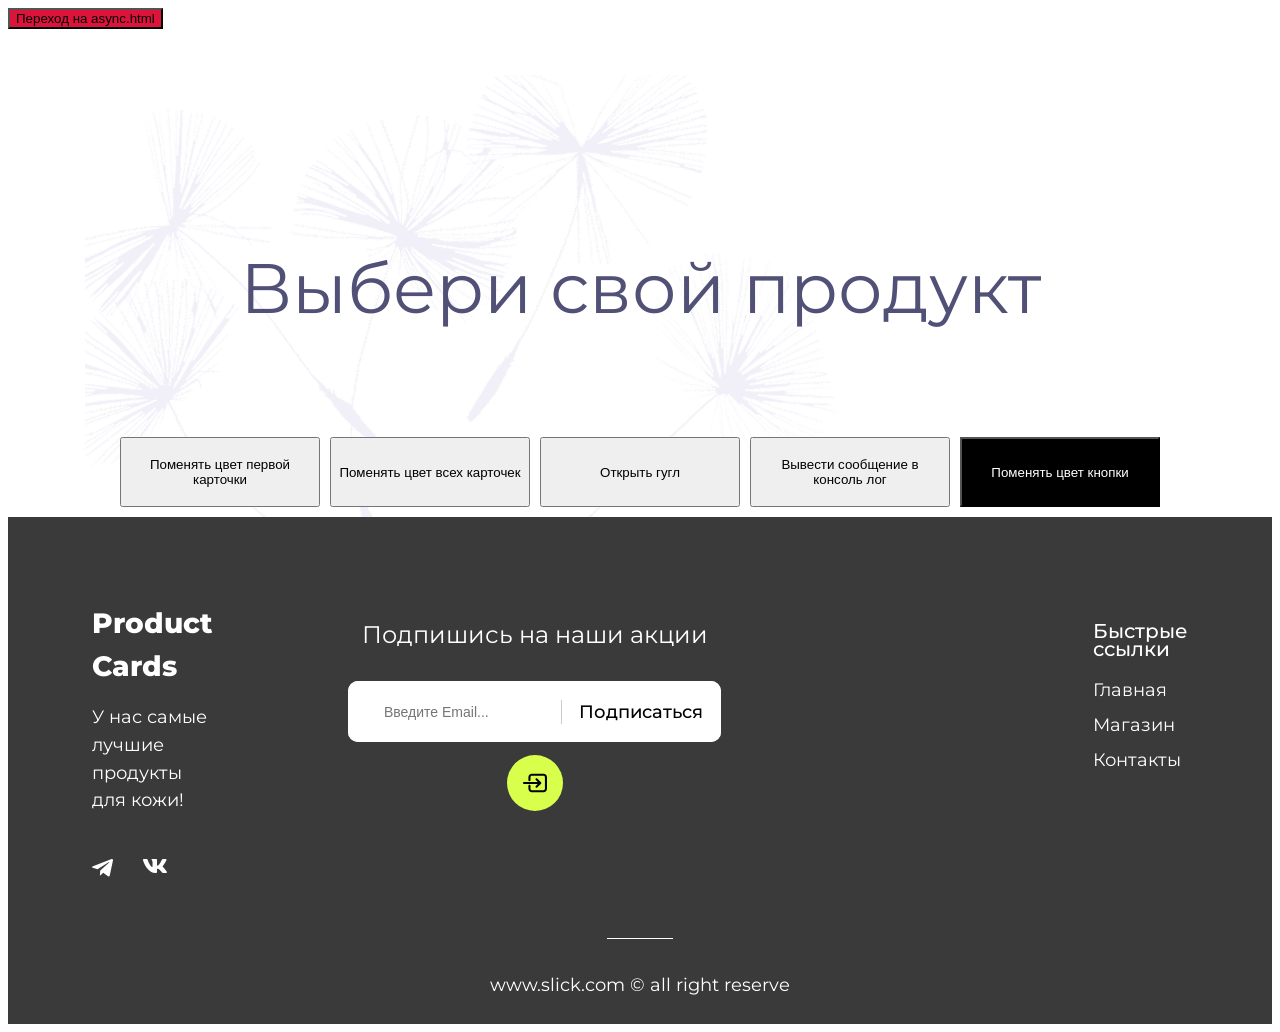
<file: index.html>
<!DOCTYPE html>
<html lang="en">
<head>
  <meta charset="UTF-8">
  <meta name="viewport" content="width=device-width, initial-scale=1.0">
  <link rel="stylesheet" href="style.css">
  <link rel="preconnect" href="https://fonts.googleapis.com">
  <link rel="preconnect" href="https://fonts.gstatic.com" crossorigin>
  <link href="https://fonts.googleapis.com/css2?family=Montserrat:ital,wght@0,100..900;1,100..900&display=swap" rel="stylesheet">
  <title>Карточка продукта</title>
</head>
<body>
  
  <a href="/async/async.html">
    <button class="async-btn">Переход на async.html</button>
  </a>

  <div class="container">
    <h1 class="title">Выбери свой продукт</h1>
    <div class="control-buttons">
      <button id="control-first-card-button" >Поменять цвет первой карточки</button>
      <button id="control-all-cards-button" >Поменять цвет всех карточек</button>
      <button id="external-link-button">Открыть гугл</button>
      <button id="log-button">Вывести сообщение в консоль лог</button>
      <button id="control-toggle-button" class="control-button control-button--modified">Поменять цвет кнопки</button>
      
    </div>

    <ul id="product_card_list" class="product_card_list">    </ul>

    <template id="product_card-template">
      <li class="product_card">
        <img class="product_card_image" src="" alt="" width="290" height="245">
        <span class="product_card_category"></span>
        <h2 class="product_card_name"></h2>
        <p class="product_card_description"></p>
      <div class="product_card_compound_wrapper">
        <span class="product_card_compound_label">Состав:</span>
        <ul class="product_card_compound">
        </ul>
      </div>
      <div class="product_card_price">
        <span class="product_card_price_label">Цена</span>
        <span class="product_card_price_value"> </span>
      </div>
      </li>
    </template>
  </div>

  
  <footer class="footer">
    <div class="footer_container">
      <div class="footer_wrapper">
        <div class="footer_about">
          <h2 class="footer_logo">Product Cards</h2>
          <p class="footer_description">У нас самые лучшие продукты для кожи!</p>
          <div class="footer_icons">
            <a href="#" class="footer_telegramm">
              <img src="img/telegramm_icon.svg" alt="Telegram" width="21" height="18">
            </a>
            <a href="#" class="footer_vk">
              <img src="img/vk_icon.svg" alt="VK" width="24" height="14">
            </a>
          </div>
        </div>
        <div class="footer_subscribe">
          <h3 class="footer_subscribe-title">Подпишись на наши акции</h3>
          <form id="footer_form_subscrb" class="footer_form">
            <input 
            type="email"
            name="email"
            class="footer_form-email"
            placeholder="Введите Email..."
            required
            autocomplete="on"
            >
            <button type="submit" class="footer_form-btn">Подписаться</button>
          </form>
          <button type="button" class="registration"></button>
        </div>
          <nav class="footer_nav">
            <h3 class="footer_nav-name">Быстрые ссылки</h3>
            <ul class="footer_nav-list">
              <li class="footer_nav-item">
                <a href="#" class="footer_nav-link">Главная</a>
              </li>
              <li class="footer_nav-item">
                <a href="#" class="footer_nav-link">Магазин</a>
              </li>
              <li class="footer_nav-item">
                <a href="#" class="footer_nav-link">Контакты</a>
              </li>
            </ul>
          </nav>
        </div>
        <p class="footer_rights">www.slick.com © all right reserve</p>
    </div>
  </footer>

  <div class="overlay"></div>
  <div id="registration-modal" class="modal">
    <button type="button" class="modal_close"></button>
    <form action="" id="form_registration" class="form_registration">
      <label for="username">Имя:</label>
        <input type="text" id="username" name="username" placeholder="Иван" required>

      <label for="surname">Фамилия:</label>
        <input type="text" id="surname" name="surname" placeholder="Иванович" required>
        
      <label for="birthday">Дата рождения:</label>
        <input type="date" id="birthday" name="birthday" placeholder="20.06.1995" required>

      <label for="login">Логин:</label>
        <input type="text" id="login" name="login" placeholder="Ivan22" minlength="4" maxlength="15" required>
      
      <label for="password">Пароль:</label>
        <input type="password" id="password" name="password" minlength="6" maxlength="15" required>
      
      <label for="confirm_password">Подтверждение пароля:</label>
        <input type="password" id="confirm_password" name="confirm_password" required>
      
      <div class="buttons">
        <button type="submit" class="submit_button form_button"></button>
        <button type="reset" class="reset_button form_button"></button>
      </div>
    </form>
  </div>

  <script type="module" src="main.js"></script>
</body>
</html>
</file>
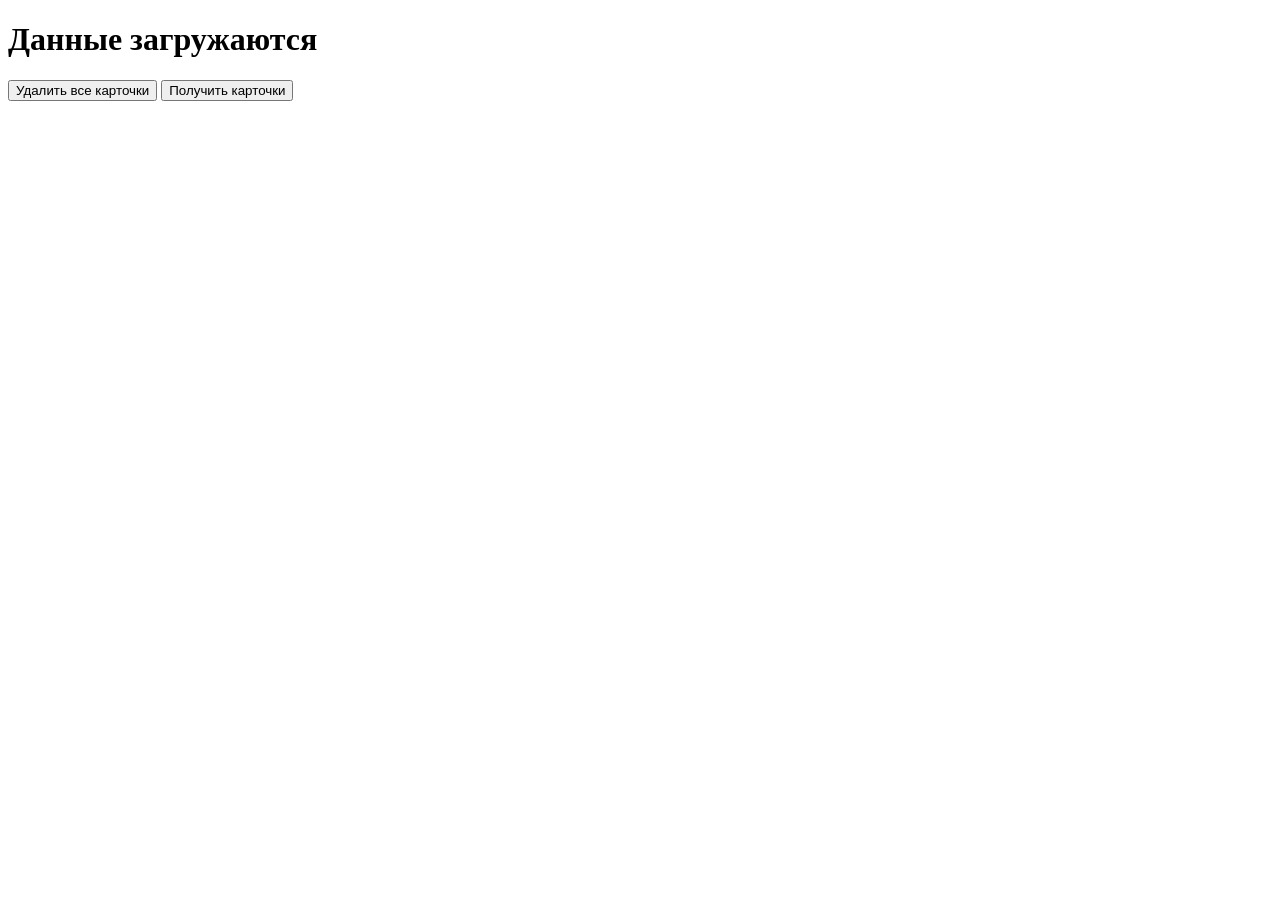
<file: async/async.html>
<!DOCTYPE html>
<html lang="en">
<head>
  <meta charset="UTF-8">
  <meta name="viewport" content="width=device-width, initial-scale=1.0">
  <title>Document</title>
</head>
<body>
  <h1 class="load"></h1>

  <ul id="users-list">
    <template id="card-template">
      <li class="card">
        <h2 class="name"></h2>
        <h2 class="surname"></h2>
        <p class="age"></p>
        <p class="email"></p>
        <button id="delete-card">Удалить карточку</button>
      </li>
    </template>
  </ul>
  <button id="delete-all">Удалить все карточки</button>
  <button id="get-cards">Получить карточки</button>
  <script src="async.js"></script>
</body>
</html>
</file>
<file: style.css>
* {
  box-sizing: border-box;
}

body {
  font-family: 'Montserrat', sans-serif;
  font-size: 13px;
  color: #515076;
  line-height: 18px;
}

.async-btn {
  background-color: crimson;
}

.title {
  font-size: 70px;
  font-weight: 400;
  line-height: 78px;
  margin: 0;
  margin-bottom: 110px;
  text-align: center;
}

.container {
  background-position: top left;
  background-repeat: no-repeat;
  background-image: url("/img/bg_flowers.png");
  width: 1110px;
  margin: 0 auto;
  padding-top: 220px;
}

.control-buttons {
  display: flex;
  flex-wrap: wrap;
  gap: 10px;
  margin-bottom: 10px;
  justify-content: center;
}

.control-buttons button {
  width: 200px;
  height: 70px;
}

.control-button {
  background-color: rebeccapurple;
  color: aquamarine;
}

.control-button--modified {
  background-color: black;
  color: white;
}

.product_card_list {
  display: flex;
  flex-wrap: wrap;
  justify-content: center;
  list-style: none;
  padding: 0;
  margin: 0 auto;
  gap: 45px;
}

.product_card {
  background-color: #F7F7FA;
  width: 340px;
  padding: 25px;
}

.product_card_image {
  display: block; 
  margin-bottom: 30px;
}

.product_card_category {
  color: #A5A3B9;
  font-size: 12px;
  line-height: 24px;
  text-transform: uppercase;
}

.product_card_name {
  font-size: 20px;
  line-height: 27px;
  margin-top: 5px;
  margin-bottom: 5px;
}

.product_card_compound_wrapper {
  margin-top: 15px;
  margin-bottom: 25px;
}

.product_card_compound_item {
  margin-top: 5px;
}

.product_card_price {
  font-size: 20px;
  line-height: 24px;
  display: flex;
  justify-content: space-between;
}

.product_card_price_label {
  font-weight: 700;
  font-style: bold;
}

.overlay {
  display: none;
  position: fixed;
  z-index: 3;
  top: 0;
  left: 0;
  width: 100%;
  height: 100%;
  background: rgba(0,0,0,0.5);
}

.overlay-showed {
  display: block;
}

.registration {
  width: 56px;
  height: 56px;
  border-radius: 50%;
  border: none;
  cursor: pointer;

  background-color: #d8ff4c; 

  background-image: url("img/login_button_icon.svg");
  background-repeat: no-repeat;
  background-position: center;
  background-size: 24px;
}

.modal {
  display: none;

  position: fixed;
  z-index: 4;

  top: 50%;
  left: 50%;
  transform: translate(-50%, -50%);

  width: 100%;
  max-width: 480px;   
  padding: 32px 28px;

  background-color: #1c1c1c;
  color: #ffffff;

  border-radius: 16px;
  box-shadow: 0 20px 60px rgba(0, 0, 0, 0.6);
}

.modal-showed {
  display: block;
}

.modal_close {
  width: 40px;
  height: 40px;

  border: none;
  border-radius: 50%;
  cursor: pointer;

  background-color: transparent;

  background-image: url("img/close_button_icon.svg");
  background-repeat: no-repeat;
  background-position: center;
  background-size: 18px;

  filter: invert(1); 
}


.form_registration {
  padding: 15px;
  font-size: 20px;
  display: flex;
  flex-direction: column;
  gap: 15px;
}

.form_registration label {
  display: block;
  margin-bottom: 4px;

  font-size: 12px;
  font-weight: 600;
  color: #8f8f8f;

  text-transform: uppercase;
  letter-spacing: 0.5px;
}

.form_registration input {
  width: 100%;
  padding: 12px 14px;

  border-radius: 10px; 
  border: 1px solid #3a3a3a;

  background-color: #262626;
  color: #fff;

  font-size: 14px;

  transition: all 0.2s ease;
  outline: none;
  margin-bottom: 16px;
}

.buttons {
  display: flex;
  gap: 20px;
}

.form_button {
  width: 56px;
  height: 56px;
  border-radius: 50%;
  border: none;
  cursor: pointer;

  background-color: #2e7d32;
  background-repeat: no-repeat;
  background-position: center;
  background-size: 24px;

  transition: transform 0.15s ease;
}

.form_button:hover {
  transform: scale(1.1);
}

.form_button:active {
  transform: scale(0.9);
}

.submit_button {
  background-image: url("img/submit_button_icon.svg");
}

.reset_button {
  background-image: url("img/reset_button_icon.svg");
  background-color: #555;
}

.footer {
  background-color: #3A3A3A;
  color: white;
}

.footer_container {
  max-width: 1728px;
  padding: 85px 84px 30px;
  margin: 0 auto;
}

.footer_wrapper {
  display: flex;
  align-items: flex-start;
  margin-bottom: 165px;
}

.footer_about {
  width: 409px;
  height: 87px;
  display: flex;
  flex-direction: column;
  margin-right: 132px;
}

.footer_logo {
  font-weight: 800;
  font-size: 28px;
  line-height: 154%;
  margin: 0;
}

.footer_description {
  font-weight: 400;
  font-size: 18px;
  line-height: 154%;
  margin-top: 16px;
  margin-bottom: 44px;
}

.footer_icons {
  display: flex;
  gap: 30px;
}

.footer_subscribe {
  width: 477px;
  margin-right: 372px;
  display: flex;
  flex-direction: column;
  align-items: center;
  text-align: center;
  gap: 13px;
}

.footer_subscribe-title {
  font-weight: 400;
  font-size: 24px;
}

.footer_form {
  width: 100%;
  height: 61px;
  display: flex;
  overflow: hidden;
  border-radius: 10px;
  background-color: white;
}

.footer_form-email {
  flex: 1;
  border: none;
  outline: none;
  padding-left: 36px;

  font-weight: 500;
  font-size: 14px;
  line-height: 100%;
}

.footer_form-btn {
  width: 160px;
  border: none;
  background-color: white;
  color: black;

  font-size: 18px;
  font-weight: 500;
  font-family: inherit;

  position: relative;
}

.footer_form-btn::before {
  content: "";
  position: absolute;
  left: 0;
  top: 50%;
  transform: translateY(-50%);
  width: 1px;
  height: 24px;
  background-color: #ccc;
}

.footer_nav {
  width: 200px;
}

.footer_nav-name {
  font-weight: 500;
  font-size: 20px;
}

.footer_nav-list {
  list-style: none;
  margin: 23px 0 0;
  padding: 0;

  display: flex;
  flex-direction: column;
  gap: 17px;
}

.footer_nav-item {
  font-size: 18px;
  font-weight: 400;
}

.footer_nav-link {
  text-decoration: none;
  color: white;
}

.footer_rights {
  text-align: center;
  font-size: 18px;
  position: relative;
  margin: 0;
}

.footer_rights::before {
  content: "";
  position: absolute;
  top: -38px;
  left: 50%;
  transform: translateX(-50%);
  width: 66px;
  height: 1px;
  background: white;
}
</file>
